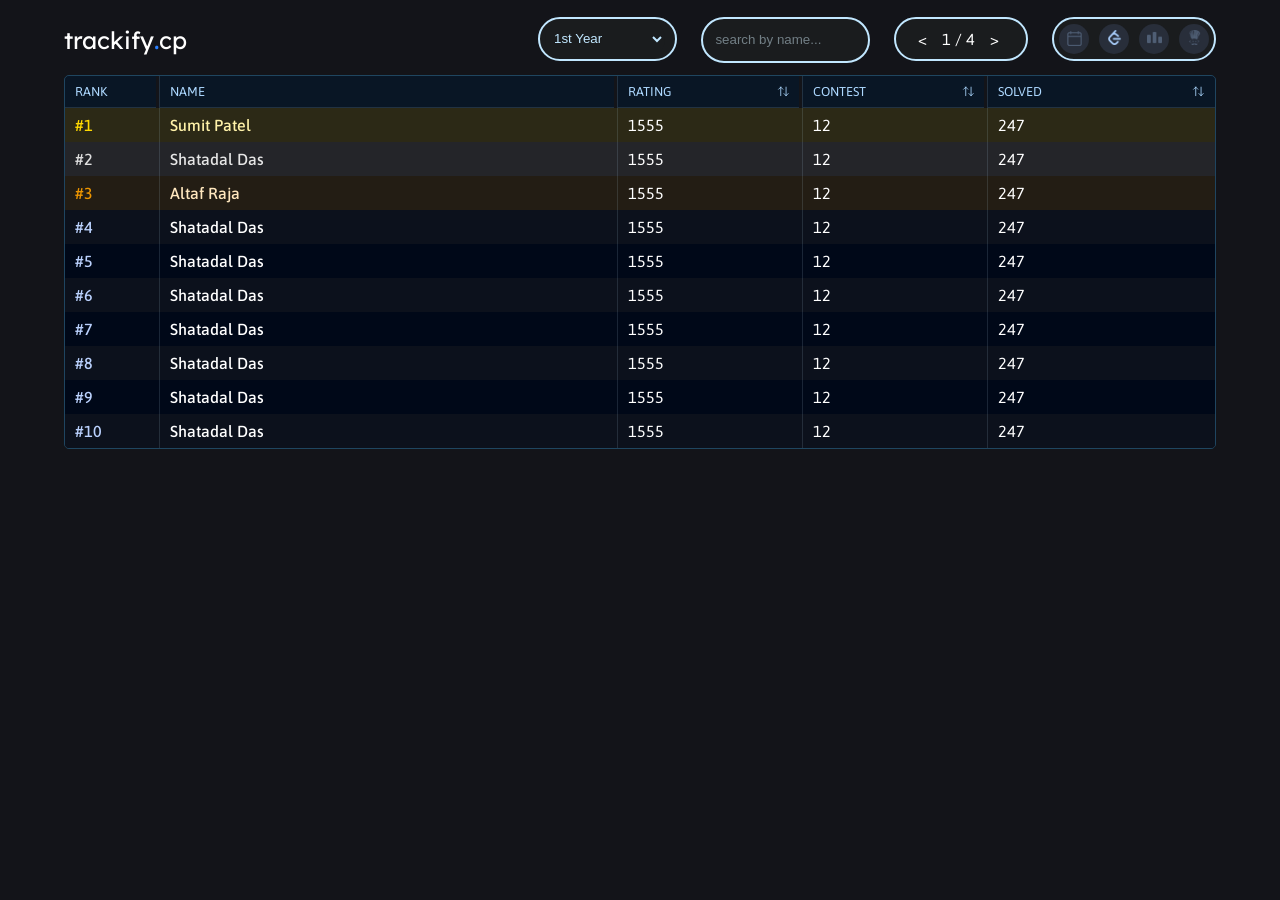
<file: Study/Day4/Index.html>
<!DOCTYPE html>
<html lang="en">

<head>
       <title>Trackify.cp</title>
       <link rel="preconnect" href="https://fonts.googleapis.com">
       <link rel="preconnect" href="https://fonts.gstatic.com" crossorigin>
       <link href="https://fonts.googleapis.com/css2?family=Asap:ital,wght@0,100..900;1,100..900&family=Lexend:wght@100..900&display=swap"
              rel="stylesheet">

       <link rel="stylesheet" href="style.css">
</head>

<body>
       <nav>
              <!-- Heading -->
              <h1 class="title">
                     <span>trackify</span>
                     <span class="title-dot">.</span>
                     <span>cp</span>
              </h1>
              <!--List View  -->
              <div id="options">
                     <div class="option" id="YearBox">
                            <select name="Year" id="YearSelect">
                                   <Option>1st Year</Option>
                                   <Option>2nd Year</Option>
                                   <Option>3rd Year</Option>
                            </select>
                     </div>
                     <!-- Search Tab -->
                     <div class="option">
                            <input id="name" type="text" placeholder="  search by name...">
                     </div>
                     <!-- Pages -->
                     <div class="option" id="button">
                            <button id="button1">&lt;</button>
                            <p style="color: white;">1 / 4</p>
                            <button id="button2">&gt;</button>
                     </div>
                     <!--  Icones  -->
                     <div class="option" id="iconBox">
                            <div class="icon">
                                   <img src="calendar.png" alt="calendar">
                            </div>
                            <div class="icon">
                                   <a target="_blank" href="https://leetcode.com/problemset/"><img src="leetcod.png"
                                                 alt="leetcode"></a>
                            </div>
                            <div class="icon">
                                   <a target="_blank"
                                          href="https://codeforces.com/enter?back=%2Fregister%2FafterRegistration%3Fhandle%3DSumit_Patel_MANIT"><img
                                                 src="Codeforces.png" alt="Codeforces"></a>
                            </div>
                            <div class="icon">
                                   <a target="_blank" href="https://www.codechef.com/"><img src="Codechef.png"
                                                 alt="Codechef"></a>
                            </div>

                     </div>
              </div>
       </nav>
       <table>
              <thead>
                     <tr class="header-row">
                            <th class="c">
                                   <div class="table-heading-arrow">RANK
                            </th>
                            </div>
                            <th class="c">
                                   <div class="table-heading-arrow">NAME
                            </th>
                            </div>
                            <th class="c">
                                   RATING


                                   <svg class="up-down-icn" viewBox="0 0 24 24" xmlns="http://www.w3.org/2000/svg">
                                          <path d="M17 4V20M17 20L13 16M17 20L21 16M7 20V4M7 4L3 8M7 4L11 8"
                                                 stroke="currentColor">
                                   </svg>

                            </th>
                            <th class="c">
                                   CONTEST


                                   <svg class="up-down-icn" viewBox="0 0 24 24" xmlns="http://www.w3.org/2000/svg">
                                          <path d="M17 4V20M17 20L13 16M17 20L21 16M7 20V4M7 4L3 8M7 4L11 8"
                                                 stroke="currentColor">
                                   </svg>
                            </th>
                            <th class="c">
                                   SOLVED


                                   <svg class="up-down-icn" viewBox="0 0 24 24" xmlns="http://www.w3.org/2000/svg">
                                          <path d="M17 4V20M17 20L13 16M17 20L21 16M7 20V4M7 4L3 8M7 4L11 8"
                                                 stroke="currentColor">
                                   </svg>
                            </th>

                     </tr>

              </thead>

              <tbody>
                     <tr class="row">
                            <td>#1</td>
                            <td>Sumit Patel</td>
                            <td>1555</td>
                            <td>12</td>
                            <td>247 </td>
                     </tr>
                     <tr class="row">
                            <td>#2</td>
                            <td>Shatadal Das</td>
                            <td>1555</td>
                            <td>12</td>
                            <td>247 </td>
                     </tr>
                     <tr class="row">
                            <td>#3</td>
                            <td>Altaf Raja</td>
                            <td>1555</td>
                            <td>12</td>
                            <td>247 </td>
                     </tr>
                     <tr class="row">
                            <td>#4</td>
                            <td>Shatadal Das</td>
                            <td>1555</td>
                            <td>12</td>
                            <td>247 </td>
                     </tr>
                     <tr class="row">
                            <td>#5</td>
                            <td>Shatadal Das</td>
                            <td>1555</td>
                            <td>12</td>
                            <td>247 </td>
                     </tr>
                     <tr class="row">
                            <td>#6</td>
                            <td>Shatadal Das</td>
                            <td>1555</td>
                            <td>12</td>
                            <td>247 </td>
                     </tr>
                     <tr class="row">
                            <td>#7</td>
                            <td>Shatadal Das</td>
                            <td>1555</td>
                            <td>12</td>
                            <td>247 </td>
                     </tr>
                     <tr class="row">
                            <td>#8</td>
                            <td>Shatadal Das</td>
                            <td>1555</td>
                            <td>12</td>
                            <td>247 </td>
                     </tr>
                     <tr class="row">
                            <td>#9</td>
                            <td>Shatadal Das</td>
                            <td>1555</td>
                            <td>12</td>
                            <td>247 </td>
                     </tr>
                     <tr class="row">
                            <td>#10</td>
                            <td>Shatadal Das</td>
                            <td>1555</td>
                            <td>12</td>
                            <td>247 </td>
                     </tr>
              </tbody>
       </table>

</body>

</html>
</file>
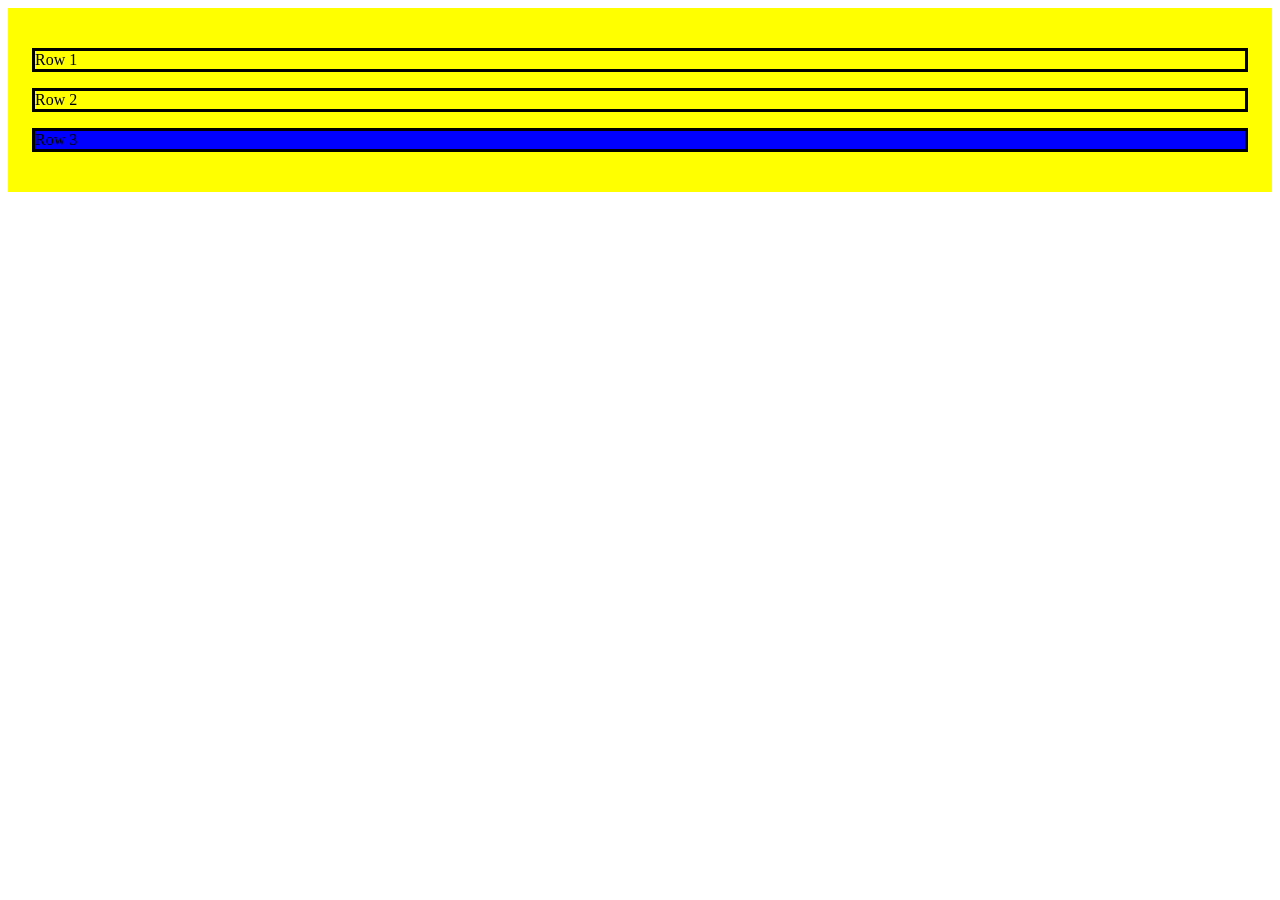
<file: Study/JavaScript/DOM/Index.html>
<!DOCTYPE html>
<html lang="en">
<head>
    <meta charset="UTF-8">
    <meta name="viewport" content="width=device-width, initial-scale=1.0">
    <title>Document</title>
    <link rel="stylesheet" href="style.css">
</head>
<body>
     <div class = "box">
        <p class="p1">Row 1</p>
        <p class="p1">Row 2</p>
        <p class="p1">Row 3</p>
     </div>
    <script src="ManipulatingHTML.js"></script>
</body>
</html>
</file>
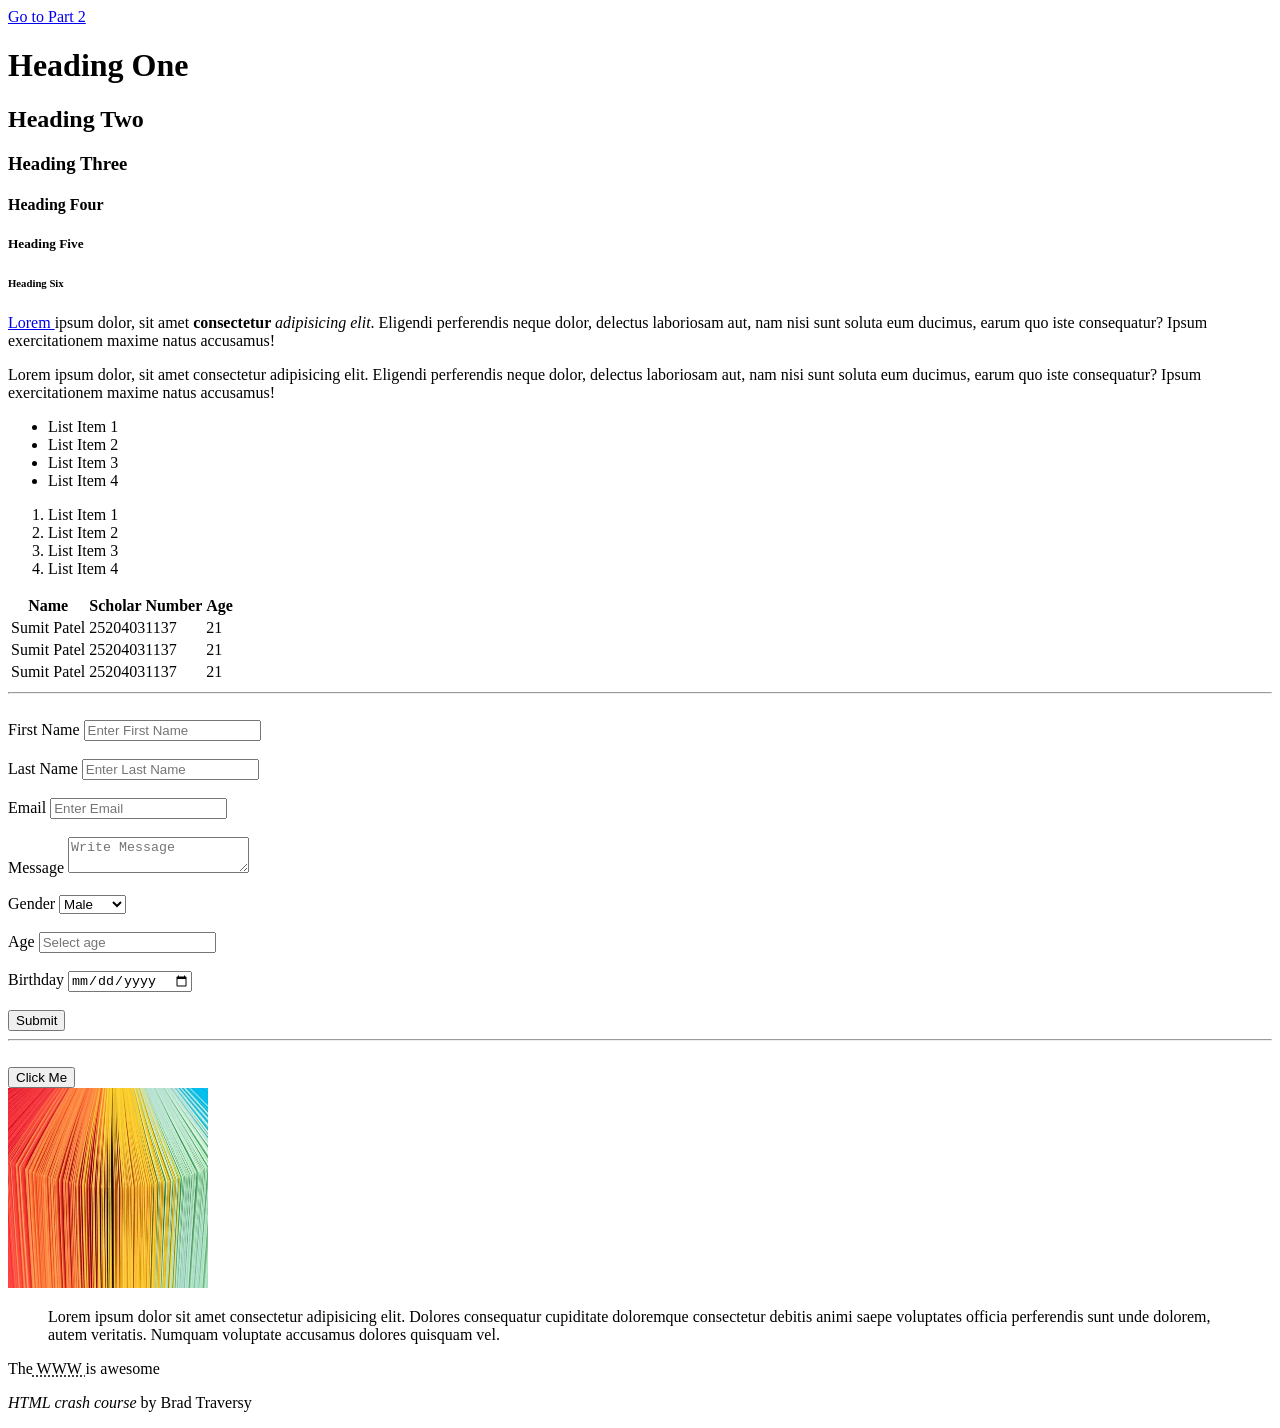
<file: Study/Day1/Day1 part 1.HTML>
<!DOCTYPE html>
<html>  
          <head>
               <title> Page title </title>
		   </head>
		<a href="Day1 part 2.HTML">Go to Part 2</a >
		<body>  <!-- Headings Tag -->
		              <h1> Heading One</h1>
                  <h2> Heading Two</h2>
                  <h3> Heading Three</h3>
                  <h4> Heading Four</h4>
                  <h5> Heading Five</h5>
                  <h6> Heading Six</h6>

                <!-- Pairagraph Tag -->
                 <p> 
                    <a href="https://developer.mozilla.org/en-US/docs/Web/HTML" target="_blank">Lorem </a>ipsum dolor, sit amet <strong> consectetur </strong> <em>adipisicing elit</em>. Eligendi perferendis neque dolor, delectus laboriosam aut, nam nisi sunt soluta eum ducimus, earum quo iste consequatur? Ipsum exercitationem maxime natus accusamus!
                </p>
                  <p> 
                    Lorem ipsum dolor, sit amet consectetur adipisicing elit. Eligendi perferendis neque dolor, delectus laboriosam aut, nam nisi sunt soluta eum ducimus, earum quo iste consequatur? Ipsum exercitationem maxime natus accusamus!
                </p>
                <!-- List Tag -->
                 <ul>
                    <li> List Item 1</li>
                    <li> List Item 2</li>
                    <li> List Item 3</li>
                    <li> List Item 4</li>
                 </ul>

                 <ol>
                    <li> List Item 1</li>
                    <li> List Item 2</li>
                    <li> List Item 3</li>
                    <li> List Item 4</li>
                 </ol>
                <!-- Table Tag -->
                 <table>

                     <thead>
                         <tr>
                             <th>Name</th>
                             <th>Scholar Number</th>
                             <th>Age</th>
                         </tr>
                     </thead>
                         <tr>
                              <td>Sumit Patel</td>
                              <td>25204031137</td>
                              <td>21</td>
                         </tr>
                          <tr>
                              <td>Sumit Patel</td>
                              <td>25204031137</td>
                              <td>21</td>
                         </tr>
                          <tr>
                              <td>Sumit Patel</td>
                              <td>25204031137</td>
                              <td>21</td>
                         </tr>
                     <tbody></tbody>

                 </table> 
                 <hr>
               <br>  

               <!-- Forms Tag -->

     <form action="process.php" method = "post">
             <div> 
                <label>First Name</label>
                  <input type="text" name = "First-Name"
                  placeholder="Enter First Name">
             </div>
             <br>
            <div>
                  <label>Last Name</label>
                  <input type="text" name = "Last-Name"
                  placeholder="Enter Last Name">
            </div>
            <br>    
            <div>
                  <label>Email</label>
                  <input type="text" name = "Email"
                  placeholder="Enter Email">
            </div> 
            <br>  
            <div>
                  <label>Message</label>
                  <textarea name="Message" id="2"
                  placeholder="Write Message"></textarea>
            </div> 
            <br> 
             <div>
                  <label>Gender</label>
                  <select name="Gender">
                    <option value="male">Male</option>
                    <option value="female">Female</option>
                    <option value="other">Other</option>
                  </select>
            </div> 
            <br>
            <div>
              <label>Age</label>
              <input type="number" name="age" 
              placeholder="Select age"> 
            </div>   
             <br>
            <div>
              <label>Birthday</label>
              <input type="date" name="birthday"> 
            </div> 
            <br>
        <input type="submit" name="submit" value="Submit">
    </form>   
    <hr>
   <br>
           <!-- Button Tag -->
            <button>Click Me</button>
          <br>
          <!-- Image and Anchore Tag -->
           <a href="sample.webp" target="_blank">
           <img src="sample.webp" alt="Sample Image"
                 width="200" height="200">
            </a>     

          <!-- Quotations -->
           <blockquote cite="https://www.traverse-media.com/">
            Lorem ipsum dolor sit amet consectetur adipisicing elit. Dolores consequatur cupiditate doloremque consectetur debitis animi saepe voluptates officia perferendis sunt unde dolorem, autem veritatis. Numquam voluptate accusamus dolores quisquam vel.
           </blockquote>  

           <p> The<abbr title = "World Wide Web"> WWW </abbr>is awesome</p>
           <p> <cite>HTML crash course</cite> by Brad Traversy</p>
           
		</body>
     </html>
</file>
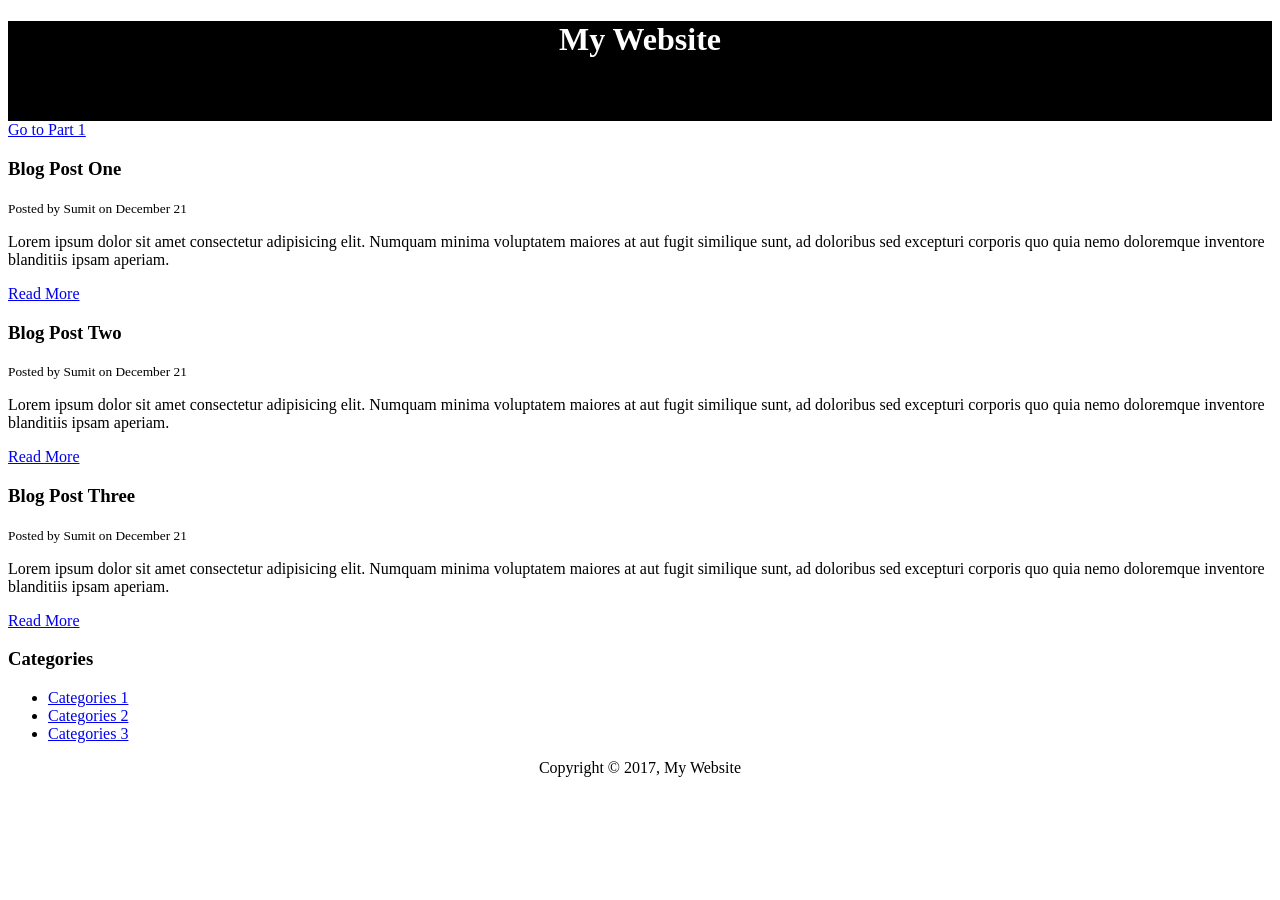
<file: Study/Day1/Day1 part 2.HTML>
<!DOCTYPE html>
<html lang="en">
<head>
    <meta charset="UTF-8">
    <meta name="viewport" content="width=device-width, initial-scale=1.0">
    <title>My Blog</title>
    <style type="text/css">
             #main-header{
        
                 background-color: black;
                 text-align: center;
                 height: 100px;
                 color: white;
             }
             #main-footer{
                  text-align: center;
             }
    </style>
</head>
<body>
    
        <header id="main-header">
            <h1>My Website</h1>
        </header>
            <a href="Day1 part 1.HTML">Go to Part 1</a>
        <section>
            <article class="post">
                <h3> Blog Post One</h3>
                <small> Posted by Sumit on December 21</small>
                <p>Lorem ipsum dolor sit amet consectetur adipisicing elit. Numquam minima voluptatem maiores at aut fugit similique sunt, ad doloribus sed excepturi corporis quo quia nemo doloremque inventore blanditiis ipsam aperiam.</p>
                <a href="post.html">Read More</a>
            </article>
              <article class="post">
                <h3> Blog Post Two</h3>
                <small> Posted by Sumit on December 21</small>
                <p>Lorem ipsum dolor sit amet consectetur adipisicing elit. Numquam minima voluptatem maiores at aut fugit similique sunt, ad doloribus sed excepturi corporis quo quia nemo doloremque inventore blanditiis ipsam aperiam.</p>
               <a href="post.html">Read More</a>
            </article>
              <article class="post">
                <h3> Blog Post Three</h3>
                <small> Posted by Sumit on December 21</small>
                <p>Lorem ipsum dolor sit amet consectetur adipisicing elit. Numquam minima voluptatem maiores at aut fugit similique sunt, ad doloribus sed excepturi corporis quo quia nemo doloremque inventore blanditiis ipsam aperiam.</p>
               <a href="post.html">Read More</a>
            </article>
        </section>

        <aside>

             <h3>Categories</h3>
             <nav>
             <ul>
                <li><a href="#">Categories 1</a></li>
                <li><a href="#">Categories 2</a></li>
                <li><a href="#">Categories 3</a></li>
             </ul>
             </nav>
        </aside>

        <footer id = "main-footer">
            <p>Copyright &copy; 2017, My Website</p>
        </footer>

</body>
</html>
</file>
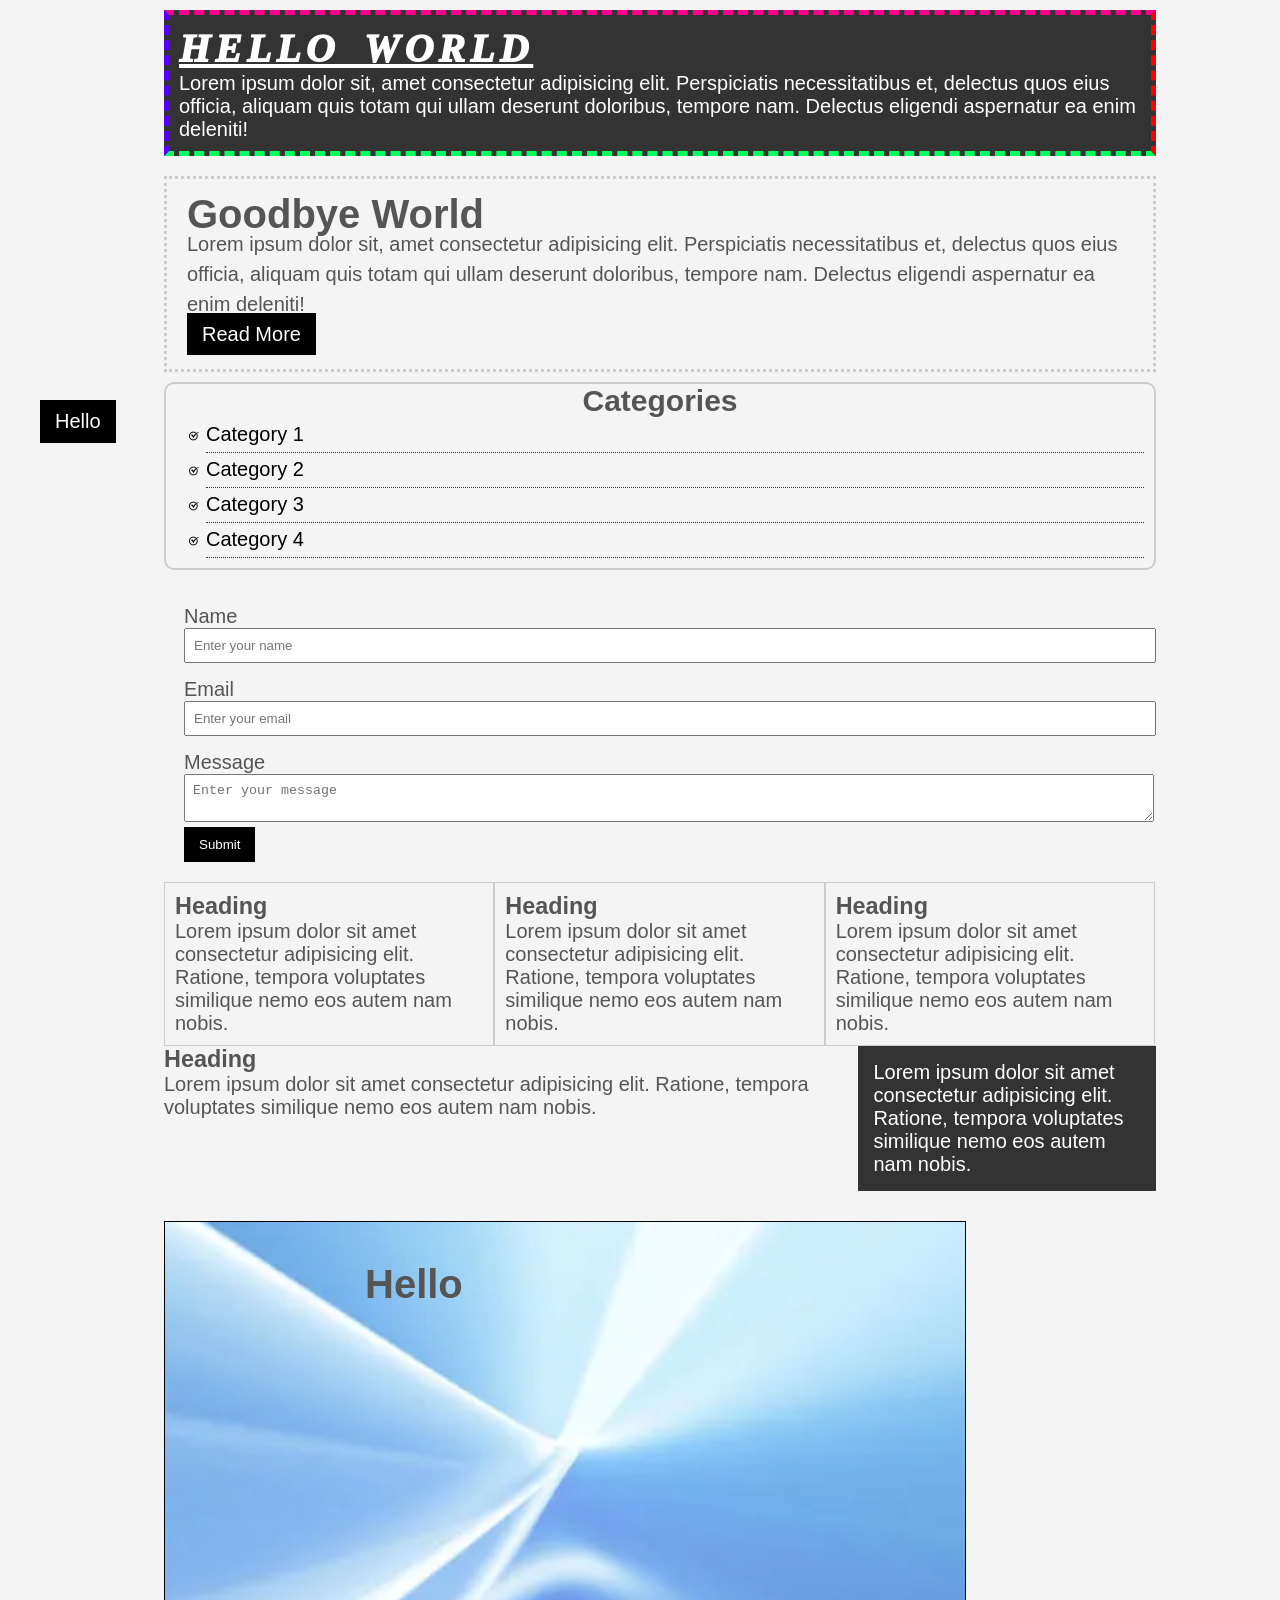
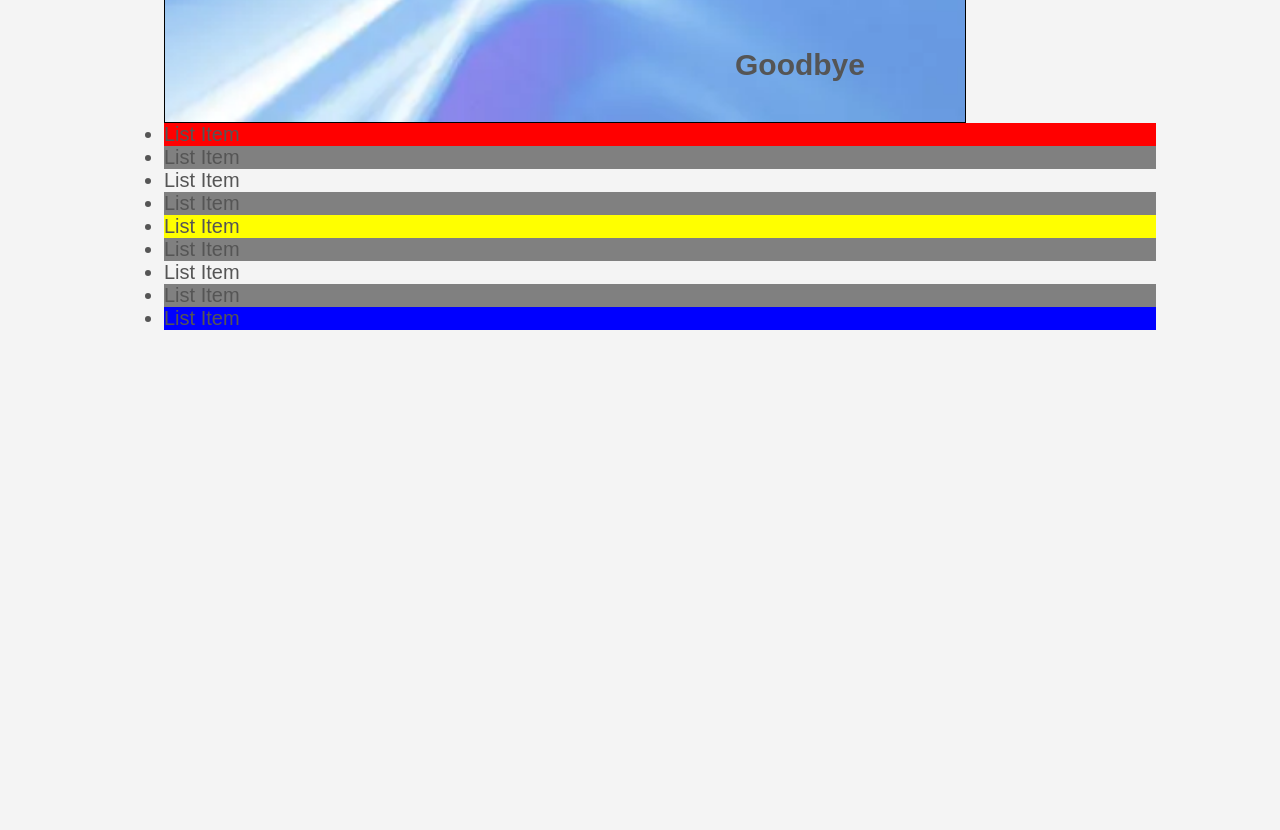
<file: Study/Day1/Day1 part 3.HTML>
<!DOCTYPE html>
<html>

  <head>
    <title>CSS Cheat Sheet</title>
    <link rel="stylesheet" href="Day1 part 3.CSS">
  </head>

  <body>
      <div class="container">
       <div class="box-1">
       <h1>Hello World</h1>
       <p>Lorem ipsum dolor sit, amet consectetur adipisicing elit. Perspiciatis necessitatibus et, delectus quos eius officia, aliquam quis totam qui ullam deserunt doloribus, tempore nam. Delectus eligendi aspernatur ea enim deleniti!</p>
       </div>
        <div class="box-2">
       <h1>Goodbye World</h1>
       <p>Lorem ipsum dolor sit, amet consectetur adipisicing elit. Perspiciatis necessitatibus et, delectus quos eius officia, aliquam quis totam qui ullam deserunt doloribus, tempore nam. Delectus eligendi aspernatur ea enim deleniti!</p>
       <a class="button" href="">Read More</a>
       </div>
      
       <div class="categories">
           <h2>Categories</h2>
           <ul>
               <li><a href="#">Category 1</a></li>
               <li><a href="#">Category 2</a></li>
               <li><a href="#">Category 3</a></li>
               <li><a href="#">Category 4</a></li>
           </ul>

       </div>
        

        <form class="my-form">

             <div class = "form-group">
               <label>Name</label>
               <input type="text" name="name" placeholder="Enter your name">
             </div>

               <div class = "form-group">
               <label>Email</label>
               <input type="text" name="email" placeholder="Enter your email">
             </div>

               <div class = "form-group">
               <label>Message</label>
              <textarea name="message" id=""placeholder = "Enter your message"></textarea>
             </div>
             <input class="button" type="submit" name = "" value="Submit">
        </form>

        <div class="block">
            <h3>Heading</h3>
            <p>Lorem ipsum dolor sit amet consectetur adipisicing elit. Ratione, tempora voluptates similique nemo eos autem nam  nobis.</p>
        </div>
         <div class="block">
            <h3>Heading</h3>
            <p>Lorem ipsum dolor sit amet consectetur adipisicing elit. Ratione, tempora voluptates similique nemo eos autem nam  nobis.</p>
        </div>
         <div class="block">
            <h3>Heading</h3>
            <p>Lorem ipsum dolor sit amet consectetur adipisicing elit. Ratione, tempora voluptates similique nemo eos autem nam  nobis.</p>
        </div>
        <div class="clr"></div>
        <div id="main-block">
          <h3>Heading</h3>
            <p>Lorem ipsum dolor sit amet consectetur adipisicing elit. Ratione, tempora voluptates similique nemo eos autem nam  nobis.</p>
        </div>
        <div id="sidebar">
         <p>Lorem ipsum dolor sit amet consectetur adipisicing elit. Ratione, tempora voluptates similique nemo eos autem nam  nobis.</p>
        </div>

        <div class = "clr"></div>

        <div class="p-box">
           <h1>Hello</h1>
           <h2>Goodbye</h2>
        </div>
        
        <ul class="my-list">
          <li>List Item</li>
          <li>List Item</li>
          <li>List Item</li>
          <li>List Item</li>
          <li>List Item</li>
          <li>List Item</li>
          <li>List Item</li>
          <li>List Item</li>
          <li>List Item</li>
        </ul>


        </div> <!-- /Containder-->
        <a class="fix-me button" href="">Hello</a>
        <div style="margin-top: 500px;"></div>
  </body>
</html>
</file>
<file: Study/Day4/style.css>
body {
      padding-left: 5%;
      padding-right: 5%;
      padding-top: 5px;
      margin: 0;
      background-color: #131419;
      color: white;
      font-family: "Asap", sans-serif;
}

.title {
      display: flex;
      font-weight: 400;
      font-family: "Lexend", sans-serif;
}

.title-dot {
      color: rgb(43, 128, 255);
}

nav {
      display: flex;
      justify-content: space-between;
      align-items: center;
}

#options {
      display: flex;
      gap: 1.5rem;
      /* border: 3px solid green;     */
}

#button {
      display: flex;
      width: 115px;
      height: 40px;
      padding-left: 5px;
      padding-right: 10px;
      border: 2px solid #C1E7FF;
      border-radius: 99999px;
      justify-content: center;
      align-items: center;
      background-color: #1A1C1E;
      color: #C1E7FF;
}

#YearBox,
#YearSelect {
      width: 120px;
      height: 40px;
      padding-left: 5px;
      padding-right: 10px;
      border: 2px solid #C1E7FF;
      border-radius: 30px;
      background-color: #1A1C1E;
      color: #C1E7FF;

}

#YearSelect {
      border: none;
      box-decoration-break: unset;
}

#name {
      width: 150px;
      height: 40px;
      padding-left: 5px;
      padding-right: 10px;
      border: 2px solid #C1E7FF;
      border-radius: 30px;
      background-color: #1A1C1E;
      color: #C1E7FF;

}

input {
      padding-inline: 1.5rem;
}

input::placeholder {
      color: #b4c8d492;
}

#button1,
#button2 {
      display: flex;
      align-items: center;
      width: 40px;
      height: 40px;
      padding-left: 5px;
      padding-right: 10px;
      all: unset;
      margin-left: 15px;
      margin-right: 15px;
      color: white;
}

#iconBox {
      width: 160px;
      height: 40px;
      display: flex;
      justify-content: center;
      align-items: center;
      border: 2px solid #C1E7FF;
      border-radius: 30px;
      background-color: #1A1C1E;

}

img {

      width: 15px;
      height: 15px;
      margin-left: 10px;
      margin-right: 10px;

}

.icon {
      width: 30px;
      height: 30px;
      display: flex;
      justify-content: center;
      align-items: center;
      background-color: #282E3A;
      border-radius: 50%;
      margin-left: 5px;
      margin-right: 5px;

}

table {
      width: 100%;
      table-layout: fixed;
      border-collapse: separate;
      border-spacing: 0;
      border-radius: 5px;
      overflow: hidden;
      border: 1px solid #3bb4ff4f;
      font-size: clamp(0.5rem, 2vw + 0.1rem, 1rem);

}

tr {
      display: grid;
      grid-template-columns: 1fr 5fr 2fr 2fr 2.5fr;
      gap: 3px;

}

tr>*:not(:first-child) {
      border-left: 0.005em solid #c1e7ff22;

}

th {
      font-size: 0.8em;
      background-color: hsla(211, 100%, 10%, 0.5);
      color: hsl(209, 100%, 84%);
      border-bottom: 0.005em solid #c1e7ff22;
      font-weight: normal;
}


.up-down-icn {
      height: 1em;
      width: auto;
      color: currentColor;
}

.up-down-icn path {
      stroke-width: 0.12em;
      stroke-linecap: round;
      stroke-linejoin: round;
}

th {
      display: flex;
      justify-content: space-between;
      align-items: center;
}

tr>* {
      padding: 8px 10px;
}

.row :nth-child(1) {
      color: rgb(186, 209, 253);
      font-weight: 500;
}

.row :nth-child(2) {
      font-weight: 500;
}

.row:nth-child(odd) {
      background-color: #000818;
}

.row:nth-child(even) {
      background-color: #0c111c;
}

/* Rank 1 */
.row:nth-child(1) {
      background-color: #ffd9001b;
}

.row:nth-child(1) td:nth-child(1) {
      color: rgb(255, 217, 0);
}

.row:nth-child(1) td:nth-child(2) {
      color: rgb(255, 242, 169);
}


/* Rank 2 */
.row:nth-child(2) {
      background-color: #7c7c7c29;
}

.row:nth-child(2) td:nth-child(1) {
      color: rgb(222, 222, 222);
}

.row:nth-child(2) td:nth-child(2) {
      color: rgb(230, 230, 230);
}


/* Rank 3 */
.row:nth-child(3) {
      background-color: #4f350945;
}

.row:nth-child(3) td:nth-child(1) {
      color: #ec9500;
}

.row:nth-child(3) td:nth-child(2) {
      color: #ffe7be;
}
</file>
<file: Study/JavaScript/DOM/style.css>
.box{
    background-color: red;
    padding: 1.5rem;
}
p{
    border: 3px solid black;
}
</file>
<file: Study/Day1/Day1 part 3.CSS>
*{
    margin: 0;
    padding: 0;
}
body{
    background-color: #f4f4f4;
    color: #555555;

    font-family: Arial, Helvetica, sans-serif;
    font-size: 20px;
    font-weight:200;
    margin:0px;
    padding-left: 40px;
   
    
}
.clr{
    clear: both;
}
a{
    text-decoration: none;
    color: #000;
}
.button{
    background-color: #000;
    color: #FFF;
    padding: 10px 15px;
    border: none;
}
a:hover{
    color: red;;
}
a:active{
    color:green;
}
a:visited{
    
}
.button:hover{
    background: red;
    color: #FFF;
}
.container{
    width: 80%;
    margin: auto;
}
.box-1{
    background-color: #333;
    color: #FFF;
    border-right: 5px red solid;
    border-left: 5px rgb(85, 0, 255) solid;
    border-top: 5px rgb(255, 0, 140) solid;
    border-bottom: 5px rgb(5, 255, 96) solid;
    border-style:dashed;
    /*padding and margin can be left right bottom top*/
    padding: 10px;
    margin-top: 10px;
}
.box-1 h1{
    font-family:tahoma;
    font-weight: 1000;
    font-style: italic;
    text-decoration: underline;
    text-transform: uppercase;
    letter-spacing: 5px;
    word-spacing: 10px; 
}
.box-2{
    border: 3px dotted #CCC;
    padding: 20px;
    margin-top: 20px ;
    line-height: 30px;
}
.categories{
    border: 2px, #CCC solid;
    border-radius: 10px;
    margin-top: 10px;
      

}
.categories h2{
    text-align: center;
}
.categories ul{
    padding-left: 40px;
    padding-bottom: 10px;
    padding-right: 10px;
    list-style: square;
}
.categories li{
    padding-bottom: 6px;
    border-bottom:dotted 1px #333;
    padding-top: 5px;
    list-style-image: url(checked.png);
}
.my-form{
    padding: 20px;
}
.form-group{
    padding-top: 15px;
}
.my-form label{
    display: block;
}
.my-form input[type="text"], .my-form textarea{
    padding: 8px;
    width: 100%;
}
.block{
    float:left;
    width: 33.3%;
    border: 1px solid #CCC;
    padding: 10px;
    box-sizing: border-box;
}
#main-block{
    float: left;
    width: 70%;
}
#sidebar{
    float: right;
    width: 30%;
    background-color: #333;
    color: #FFF;
    padding:15px;
    box-sizing: border-box;
}
.p-box{
     width: 800px;
     height: 500px;
     border: 1px solid #000;
     margin-top: 30px;
     position: relative;
     background-image: url("bgimage.webp");
     background-repeat: no-repeat;
     background-size: cover;
     background-position: center top;
     

}

.p-box h1{
     position: absolute;
     top: 40px;
     left: 200px;
}
.p-box h2{
     position: absolute;
     bottom: 40px;
     right: 100px;
}
.fix-me{
    position:  fixed;
    top: 400px;
}
.my-list li:first-child{
      background: red;

}
.my-list li:last-child{
      background: blue;
      
}
.my-list li:nth-child(5){
    background: yellow;
}
.my-list li:nth-child(even){
    background: grey;
}
</file>
